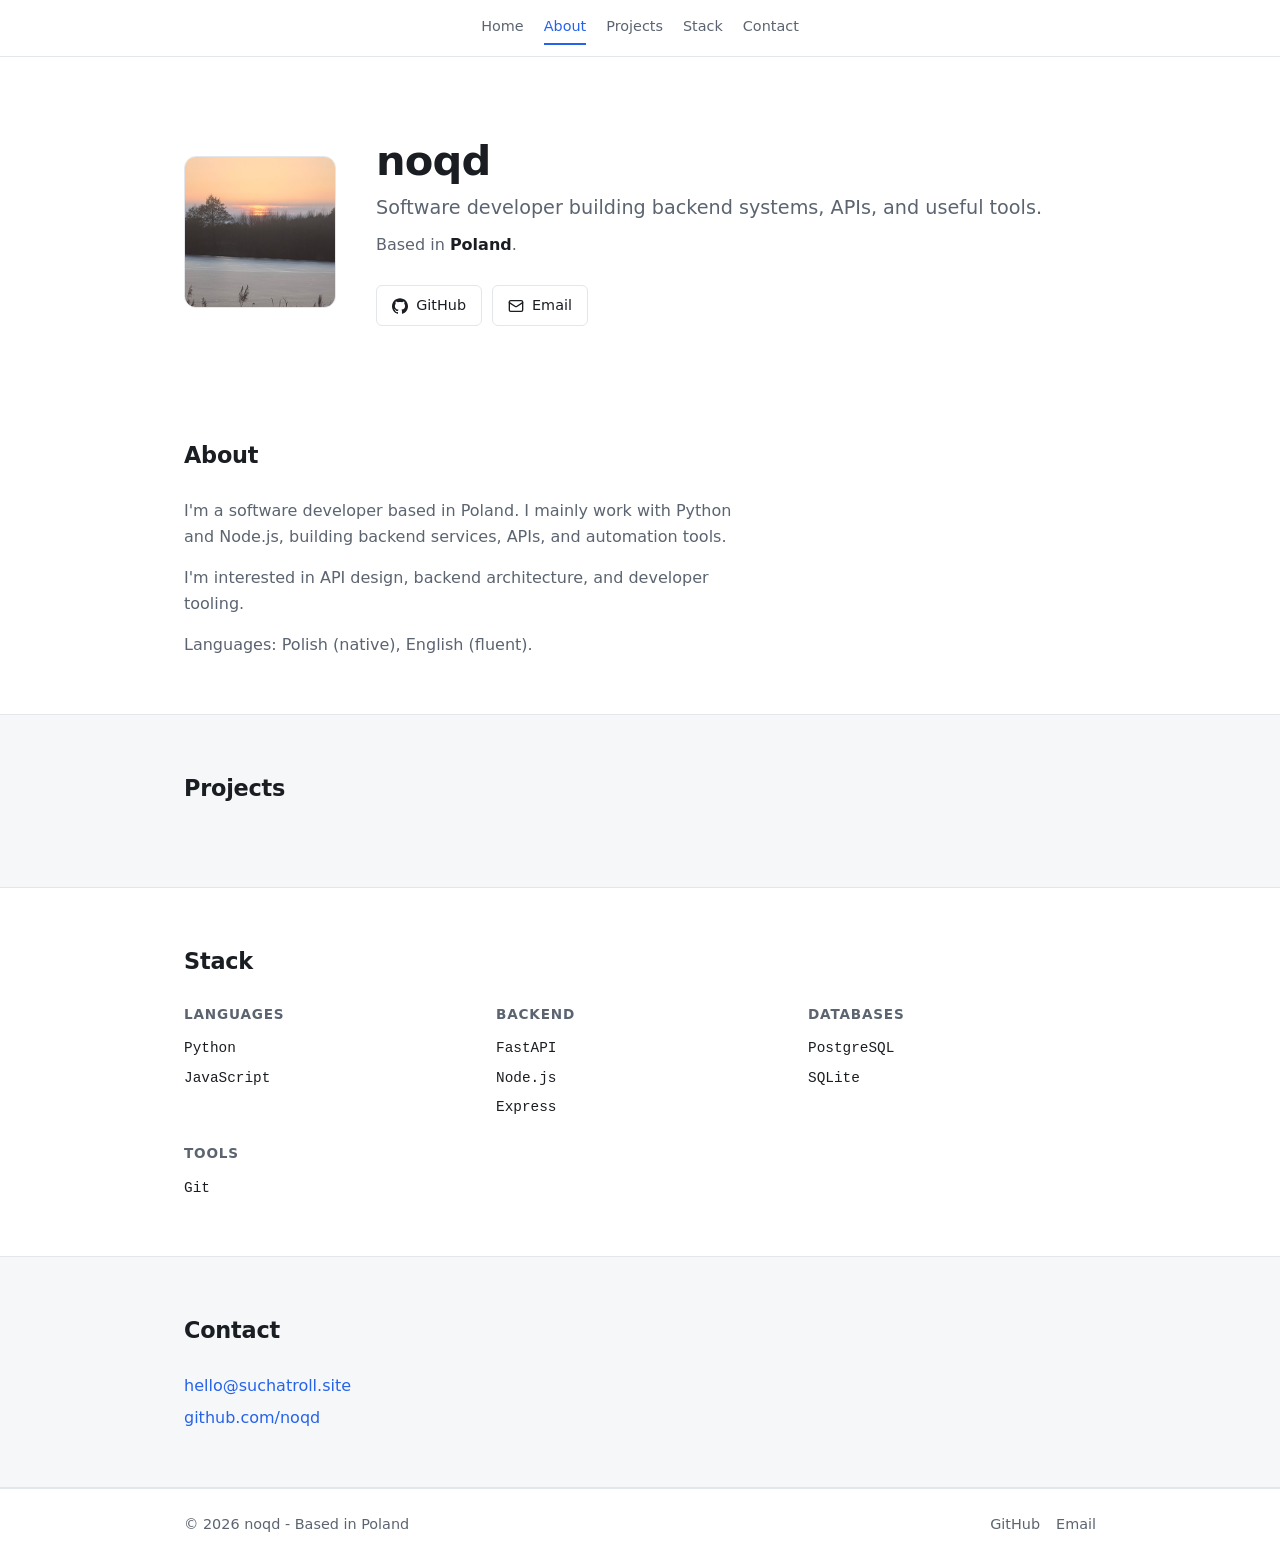
<file: index.html>
<!DOCTYPE html>
<html lang="en">
<head>
  <meta charset="UTF-8">
  <meta name="viewport" content="width=device-width, initial-scale=1.0">
  <title>noqd - Software Developer</title>
  <meta name="description" content="I'm a software developer based in Poland, building backend systems, APIs, and automation tools with Python and Node.js.">
  <meta name="author" content="noqd">
  <meta property="og:title" content="noqd - Software Developer">
  <meta property="og:description" content="Backend systems, APIs, and automation tools built with Python and Node.js.">
  <meta property="og:type" content="website">
  <meta name="theme-color" content="#ffffff">
  <link rel="icon" href="favicon.svg" type="image/svg+xml">
  <link rel="stylesheet" href="styles.css">
</head>
<body>
  <a class="skip-link" href="#main">Skip to content</a>

  <header class="site-header">
    <div class="container header-inner">
      <nav id="primary-nav" class="site-nav" aria-label="Primary">
        <a class="nav-link" href="#top">Home</a>
        <a class="nav-link" href="#about">About</a>
        <a class="nav-link" href="#projects">Projects</a>
        <a class="nav-link" href="#stack">Stack</a>
        <a class="nav-link" href="#contact">Contact</a>
      </nav>

      <button class="nav-toggle" id="nav-toggle" type="button" aria-label="Toggle navigation" aria-expanded="false" aria-controls="primary-nav">
        <svg xmlns="http://www.w3.org/2000/svg" viewBox="0 0 24 24" width="22" height="22" fill="none" stroke="currentColor" stroke-width="2" stroke-linecap="round" aria-hidden="true">
          <line x1="3" y1="6" x2="21" y2="6"></line>
          <line x1="3" y1="12" x2="21" y2="12"></line>
          <line x1="3" y1="18" x2="21" y2="18"></line>
        </svg>
      </button>
    </div>
  </header>

  <main id="main">
    <section id="top" class="hero">
      <div class="container hero-inner">
        <img class="profile-picture" src="profile.jpeg" alt="Profile picture of noqd" width="160" height="160">
        <div class="hero-content">
          <h1 class="hero-name">noqd</h1>
          <p class="hero-role">Software developer building backend systems, APIs, and useful tools.</p>
          <p class="hero-location">Based in <strong>Poland</strong>.</p>

          <div class="hero-links">
          <a class="btn" href="https://github.com/noqd" target="_blank" rel="noopener">
            <svg xmlns="http://www.w3.org/2000/svg" viewBox="0 0 24 24" width="16" height="16" fill="currentColor" aria-hidden="true">
              <path d="M12 .297c-6.63 0-12 5.373-12 12 0 5.303 3.438 9.8 8.205 11.385.6.113.82-.258.82-.577 0-.285-.01-1.04-.015-2.04-3.338.724-4.042-1.61-4.042-1.61C4.422 18.07 3.633 17.7 3.633 17.7c-1.087-.744.084-.729.084-.729 1.205.084 1.838 1.236 1.838 1.236 1.07 1.835 2.809 1.305 3.495.998.108-.776.417-1.305.76-1.605-2.665-.3-5.466-1.332-5.466-5.93 0-1.31.465-2.38 1.235-3.22-.135-.303-.54-1.523.105-3.176 0 0 1.005-.322 3.3 1.23.96-.267 1.98-.399 3-.405 1.02.006 2.04.138 3 .405 2.28-1.552 3.285-1.23 3.285-1.23.645 1.653.24 2.873.12 3.176.765.84 1.23 1.91 1.23 3.22 0 4.61-2.805 5.625-5.475 5.92.42.36.81 1.096.81 2.22 0 1.606-.015 2.896-.015 3.286 0 .315.21.69.825.57C20.565 22.092 24 17.592 24 12.297c0-6.627-5.373-12-12-12"></path>
            </svg>
            GitHub
          </a>
          <a class="btn" href="mailto:hello@suchatroll.site" target="_blank" rel="noopener">
            <svg xmlns="http://www.w3.org/2000/svg" viewBox="0 0 24 24" width="16" height="16" fill="none" stroke="currentColor" stroke-width="2" stroke-linecap="round" stroke-linejoin="round" aria-hidden="true">
              <rect x="2" y="4" width="20" height="16" rx="2"></rect>
              <path d="m22 7-8.97 5.7a1.94 1.94 0 0 1-2.06 0L2 7"></path>
            </svg>
            Email
          </a>
          <!-- <a class="btn" href="https://doesnt.exist.yet/" target="_blank" rel="noopener">
            <svg xmlns="http://www.w3.org/2000/svg" viewBox="0 0 24 24" width="16" height="16" fill="currentColor" aria-hidden="true">
              <path d="M20.447 20.452h-3.554v-5.569c0-1.328-.027-3.037-1.852-3.037-1.853 0-2.136 1.445-2.136 2.939v5.667H9.351V9h3.414v1.561h.046c.477-.9 1.637-1.85 3.37-1.85 3.601 0 4.267 2.37 4.267 5.455v6.286zM5.337 7.433c-1.144 0-2.063-.926-2.063-2.065 0-1.138.92-2.063 2.063-2.063 1.14 0 2.064.925 2.064 2.063 0 1.139-.925 2.065-2.064 2.065zm1.782 13.019H3.555V9h3.564v11.452zM22.225 0H1.771C.792 0 0 .774 0 1.729v20.542C0 23.227.792 24 1.771 24h20.451C23.2 24 24 23.227 24 22.271V1.729C24 .774 23.2 0 22.222 0h.003z"></path>
            </svg>
            LinkedIn
          </a>
          <a class="btn" href="https://doesnt.exist.yet/" target="_blank" rel="noopener">CV</a> -->
          </div>
        </div>
      </div>
    </section>

    <section id="about" class="section">
      <div class="container">
        <h2 class="section-title">About</h2>
        <div class="prose">
          <p>I'm a software developer based in Poland. I mainly work with Python and Node.js, building backend services, APIs, and automation tools.</p>
          <p>I'm interested in API design, backend architecture, and developer tooling.</p>
          <p>Languages: Polish (native), English (fluent).</p>
        </div>
      </div>
    </section>

    <section id="projects" class="section section-alt">
      <div class="container">
        <h2 class="section-title">Projects</h2>
        <div class="projects-grid" id="projects-grid"></div>
        <nav class="pagination" id="projects-pagination" aria-label="Projects pages" hidden></nav>
      </div>
    </section>

    <section id="stack" class="section">
      <div class="container">
        <h2 class="section-title">Stack</h2>
        <div class="stack-grid" id="stack-grid"></div>
      </div>
    </section>

    <section id="contact" class="section section-alt">
      <div class="container">
        <h2 class="section-title">Contact</h2>
        <div class="contact-list">
          <p><a class="contact-link" href="mailto:hello@suchatroll.site" target="_blank" rel="noopener">hello@suchatroll.site</a></p>
          <p><a class="contact-link" href="https://github.com/noqd" target="_blank" rel="noopener">github.com/noqd</a></p>
          <!-- <p><a class="contact-link" href="https://doesnt.exist.yet/" target="_blank" rel="noopener">linkedin.com/in/placeholder</a></p> -->
        </div>
      </div>
    </section>
  </main>

  <footer class="site-footer">
    <div class="container footer-inner">
      <p class="footer-text">&copy; <span id="year">2026</span> noqd - Based in Poland</p>
      <div class="footer-links">
        <a class="footer-link" href="https://github.com/noqd" target="_blank" rel="noopener">GitHub</a>
        <a class="footer-link" href="mailto:hello@suchatroll.site" target="_blank" rel="noopener">Email</a>
      </div>
    </div>
  </footer>

  <script src="script.js"></script>
</body>
</html>
</file>
<file: styles.css>
:root {
  --bg: #ffffff;
  --bg-alt: #f6f7f9;
  --text: #1a1d21;
  --text-muted: #5b6470;
  --border: #e3e6ea;
  --accent: #2563eb;
  --accent-hover: #1d4ed8;
  --accent-soft: #eff4ff;
  --mono: ui-monospace, "Cascadia Code", "SF Mono", "Segoe UI Mono", Consolas, monospace;
}

* {
  box-sizing: border-box;
}

html {
  scroll-behavior: smooth;
  scroll-padding-top: 5rem;
}

body {
  margin: 0;
  background: var(--bg);
  color: var(--text);
  font-family: system-ui, -apple-system, "Segoe UI", Roboto, "Helvetica Neue", Arial, sans-serif;
  font-size: 16px;
  line-height: 1.6;
}

.container {
  max-width: 60rem;
  margin: 0 auto;
  padding: 0 1.5rem;
}

.skip-link {
  position: absolute;
  left: -1000px;
  top: 0;
  z-index: 100;
  padding: 0.6rem 1rem;
  background: var(--accent);
  color: #fff;
  text-decoration: none;
  border-radius: 0 0 0.25rem 0;
}

.skip-link:focus {
  left: 0;
}

.site-header {
  position: sticky;
  top: 0;
  z-index: 50;
  background: var(--bg);
  border-bottom: 1px solid var(--border);
}

.header-inner {
  display: flex;
  align-items: center;
  justify-content: space-between;
  gap: 1rem;
  min-height: 3.5rem;
}

.site-nav {
  display: flex;
  gap: 1.25rem;
  align-items: center;
  margin: 0 auto;
}

.nav-link {
  color: var(--text-muted);
  text-decoration: none;
  font-size: 0.9rem;
  padding: 0.25rem 0;
  border-bottom: 2px solid transparent;
  transition: color 120ms ease;
}

.nav-link:hover,
.nav-link:focus-visible {
  color: var(--text);
}

.nav-link.active {
  color: var(--accent);
  border-bottom-color: var(--accent);
}

.nav-toggle {
  display: inline-flex;
  align-items: center;
  justify-content: center;
  width: 2.25rem;
  height: 2.25rem;
  padding: 0;
  background: transparent;
  border: 1px solid var(--border);
  border-radius: 0.375rem;
  color: var(--text-muted);
  cursor: pointer;
  transition: color 120ms ease, border-color 120ms ease;
}

.nav-toggle:hover {
  color: var(--text);
  border-color: var(--text-muted);
}

@media (min-width: 40.01rem) {
  .nav-toggle {
    display: none;
  }
}

.hero {
  padding: 5rem 0 3.5rem;
}

.hero-inner {
  display: flex;
  align-items: center;
  gap: 2.5rem;
}

.profile-picture {
  width: 9.5rem;
  height: 9.5rem;
  border-radius: 0.75rem;
  border: 1px solid var(--border);
  object-fit: cover;
  flex-shrink: 0;
}

.hero-content {
  min-width: 0;
}

.hero-name {
  margin: 0 0 0.5rem;
  font-size: clamp(1.9rem, 4vw, 2.6rem);
  line-height: 1.15;
  letter-spacing: -0.02em;
}

.hero-role {
  margin: 0 0 0.5rem;
  font-size: clamp(1.05rem, 2vw, 1.2rem);
  color: var(--text-muted);
}

.hero-location {
  margin: 0 0 1.75rem;
  color: var(--text-muted);
}

.hero-location strong {
  color: var(--text);
  font-weight: 600;
}

.hero-links {
  display: flex;
  flex-wrap: wrap;
  gap: 0.6rem;
}

.btn {
  display: inline-flex;
  align-items: center;
  gap: 0.5rem;
  padding: 0.5rem 0.95rem;
  border: 1px solid var(--border);
  border-radius: 0.375rem;
  color: var(--text);
  text-decoration: none;
  font-size: 0.9rem;
  transition: border-color 120ms ease, color 120ms ease, background-color 120ms ease;
}

.btn:hover,
.btn:focus-visible {
  border-color: var(--accent);
  color: var(--accent);
  background: var(--accent-soft);
}

.section {
  padding: 3.5rem 0;
}

.section-alt {
  background: var(--bg-alt);
  border-top: 1px solid var(--border);
  border-bottom: 1px solid var(--border);
}

.section-title {
  margin: 0 0 1.5rem;
  font-size: 1.4rem;
  letter-spacing: -0.01em;
}

.prose p {
  margin: 0 0 1rem;
  color: var(--text-muted);
  max-width: 55ch;
}

.prose p:last-child {
  margin-bottom: 0;
}

.prose a,
.contact-link {
  color: var(--accent);
  text-decoration: underline;
  text-underline-offset: 0.2em;
}

.prose a:hover,
.contact-link:hover {
  color: var(--accent-hover);
}

.projects-grid {
  display: grid;
  grid-template-columns: repeat(auto-fit, minmax(17rem, 1fr));
  gap: 1.25rem;
}

.project-card {
  display: flex;
  flex-direction: column;
  padding: 1.25rem;
  background: var(--bg);
  border: 1px solid var(--border);
  border-radius: 0.5rem;
  transition: border-color 150ms ease, box-shadow 150ms ease;
}

.project-card:hover {
  border-color: var(--text-muted);
}

.project-name {
  margin: 0 0 0.5rem;
  font-size: 1.05rem;
}

.project-description {
  margin: 0 0 1rem;
  color: var(--text-muted);
  font-size: 0.95rem;
}

.tech-list {
  list-style: none;
  margin: 0 0 1rem;
  padding: 0;
  display: flex;
  flex-wrap: wrap;
  gap: 0.4rem;
}

.tech-list li {
  font-family: var(--mono);
  font-size: 0.8rem;
  color: var(--accent);
  background: var(--accent-soft);
  border-radius: 0.25rem;
  padding: 0.15rem 0.5rem;
}

.project-links {
  margin-top: auto;
  display: flex;
  gap: 1rem;
}

.project-link {
  color: var(--accent);
  text-decoration: none;
  font-size: 0.9rem;
  font-weight: 500;
}

.project-link:hover,
.project-link:focus-visible {
  color: var(--accent-hover);
  text-decoration: underline;
  text-underline-offset: 0.2em;
}

.pagination {
  display: flex;
  align-items: center;
  justify-content: center;
  gap: 1rem;
  margin-top: 1.75rem;
}

.pagination[hidden] {
  display: none;
}

.page-arrow {
  display: inline-flex;
  align-items: center;
  justify-content: center;
  width: 2.25rem;
  height: 2.25rem;
  padding: 0;
  background: transparent;
  border: 1px solid var(--border);
  border-radius: 0.375rem;
  color: var(--text);
  cursor: pointer;
  transition: color 120ms ease, border-color 120ms ease;
}

.page-arrow:hover:not(:disabled) {
  border-color: var(--accent);
  color: var(--accent);
}

.page-arrow:disabled {
  opacity: 0.4;
  cursor: default;
}

.page-info {
  font-family: var(--mono);
  font-size: 0.85rem;
  color: var(--text-muted);
}

.stack-grid {
  display: grid;
  grid-template-columns: repeat(auto-fit, minmax(14rem, 1fr));
  gap: 1.5rem;
}

.stack-group-title {
  margin: 0 0 0.75rem;
  font-size: 0.85rem;
  font-weight: 600;
  text-transform: uppercase;
  letter-spacing: 0.06em;
  color: var(--text-muted);
}

.stack-list {
  list-style: none;
  margin: 0;
  padding: 0;
  display: flex;
  flex-direction: column;
  gap: 0.4rem;
}

.stack-list li {
  font-family: var(--mono);
  font-size: 0.9rem;
}

.contact-list {
  margin: 0;
  display: flex;
  flex-direction: column;
  gap: 0.4rem;
}

.contact-list p {
  margin: 0;
}

.contact-link {
  text-decoration: none;
}

.site-footer {
  border-top: 1px solid var(--border);
  padding: 1.5rem 0;
}

.footer-inner {
  display: flex;
  align-items: center;
  justify-content: space-between;
  gap: 1rem;
  flex-wrap: wrap;
}

.footer-text {
  margin: 0;
  color: var(--text-muted);
  font-size: 0.9rem;
}

.footer-links {
  display: flex;
  gap: 1rem;
}

.footer-link {
  color: var(--text-muted);
  text-decoration: none;
  font-size: 0.9rem;
}

.footer-link:hover,
.footer-link:focus-visible {
  color: var(--accent);
}

@media (max-width: 40rem) {
  .site-nav {
    display: none;
    position: absolute;
    top: 100%;
    left: 0;
    right: 0;
    flex-direction: column;
    align-items: stretch;
    gap: 0;
    background: var(--bg);
    border-bottom: 1px solid var(--border);
    padding: 0.5rem 1.5rem 1rem;
  }

  .site-nav.is-open {
    display: flex;
  }

  .nav-link {
    padding: 0.7rem 0;
    border-bottom: none;
    border-top: 1px solid var(--border);
  }

  .nav-link.active {
    color: var(--accent);
  }

  .header-inner {
    position: relative;
  }

  .hero {
    padding-top: 3.5rem;
  }

  .hero-inner {
    flex-direction: column;
    align-items: flex-start;
    gap: 1.5rem;
  }

  .profile-picture {
    width: 7.5rem;
    height: 7.5rem;
  }

  .section {
    padding: 2.75rem 0;
  }

  .footer-inner {
    flex-direction: column;
    align-items: flex-start;
    gap: 0.75rem;
  }
}

a:focus-visible,
button:focus-visible {
  outline: 2px solid var(--accent);
  outline-offset: 2px;
}

@media (prefers-reduced-motion: reduce) {
  html {
    scroll-behavior: auto;
  }

  *,
  *::before,
  *::after {
    transition: none !important;
    animation: none !important;
  }
}
</file>
